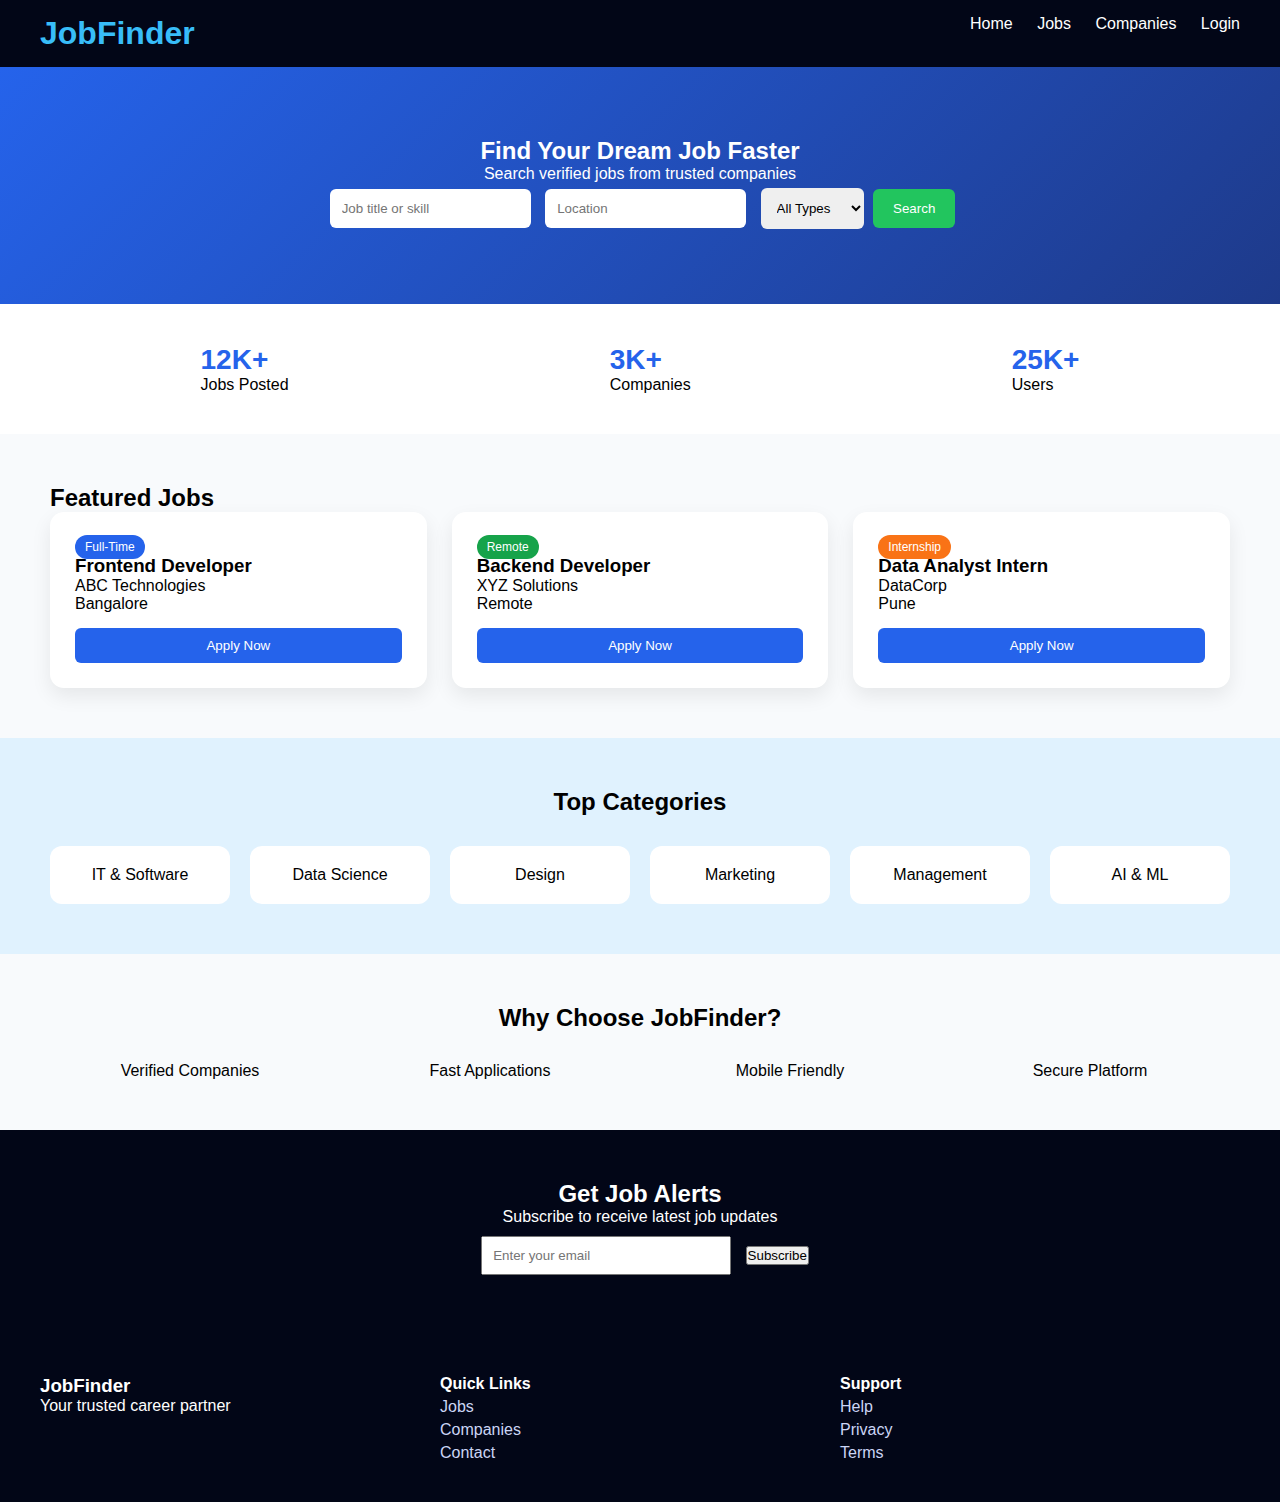
<file: Experiment 2/index.html>
<!DOCTYPE html>
<html lang="en">
<head>
  <meta charset="UTF-8">
  <meta name="viewport" content="width=device-width, initial-scale=1.0">
  <title>Job portal</title>
  <link rel="stylesheet" href="style.css">
</head>
<body>

<!-- NAVBAR -->
<header class="navbar">
  <h1 class="logo">JobFinder</h1>
  <nav>
    <a href="#">Home</a>
    <a href="#">Jobs</a>
    <a href="#">Companies</a>
    <a href="#">Login</a>
  </nav>
</header>

<!-- HERO -->
<section class="search">
  <h2>Find Your Dream Job Faster</h2>
  <p>Search verified jobs from trusted companies</p>

  <div class="filters">
    <input type="text" placeholder="Job title or skill">
    <input type="text" placeholder="Location">
    <select>
      <option>All Types</option>
      <option>Full-Time</option>
      <option>Internship</option>
      <option>Remote</option>
    </select>
    <button>Search</button>
  </div>
</section>

<!-- STATS -->
<section class="stats">
  <div>
    <h3>12K+</h3>
    <p>Jobs Posted</p>
  </div>
  <div>
    <h3>3K+</h3>
    <p>Companies</p>
  </div>
  <div>
    <h3>25K+</h3>
    <p>Users</p>
  </div>
</section>

<!-- JOB LISTINGS -->
<section class="job-section">
  <h2>Featured Jobs</h2>
  <div class="job-grid">

    <div class="job-card">
      <span class="badge">Full-Time</span>
      <h3>Frontend Developer</h3>
      <p>ABC Technologies</p>
      <p>Bangalore</p>
      <button>Apply Now</button>
    </div>

    <div class="job-card">
      <span class="badge remote">Remote</span>
      <h3>Backend Developer</h3>
      <p>XYZ Solutions</p>
      <p>Remote</p>
      <button>Apply Now</button>
    </div>

    <div class="job-card">
      <span class="badge intern">Internship</span>
      <h3>Data Analyst Intern</h3>
      <p>DataCorp</p>
      <p>Pune</p>
      <button>Apply Now</button>
    </div>

  </div>
</section>

<!-- CATEGORIES -->
<section class="categories">
  <h2>Top Categories</h2>
  <div class="cat-grid">
    <div>IT & Software</div>
    <div>Data Science</div>
    <div>Design</div>
    <div>Marketing</div>
    <div>Management</div>
    <div>AI & ML</div>
  </div>
</section>

<!-- WHY US -->
<section class="why-us">
  <h2>Why Choose JobFinder?</h2>
  <div class="why-grid">
    <div>Verified Companies</div>
    <div>Fast Applications</div>
    <div> Mobile Friendly</div>
    <div> Secure Platform</div>
  </div>
</section>

<!-- NEWSLETTER -->
<section class="newsletter">
  <h2>Get Job Alerts</h2>
  <p>Subscribe to receive latest job updates</p>
  <input type="email" placeholder="Enter your email">
  <button>Subscribe</button>
</section>

<!-- FOOTER -->
<footer class="footer">
  <div>
    <h3>JobFinder</h3>
    <p>Your trusted career partner</p>
  </div>
  <div>
    <h4>Quick Links</h4>
    <a href="#">Jobs</a>
    <a href="#">Companies</a>
    <a href="#">Contact</a>
  </div>
  <div>
    <h4>Support</h4>
    <a href="#">Help</a>
    <a href="#">Privacy</a>
    <a href="#">Terms</a>
  </div>
</footer>

</body>
</html>
</file>
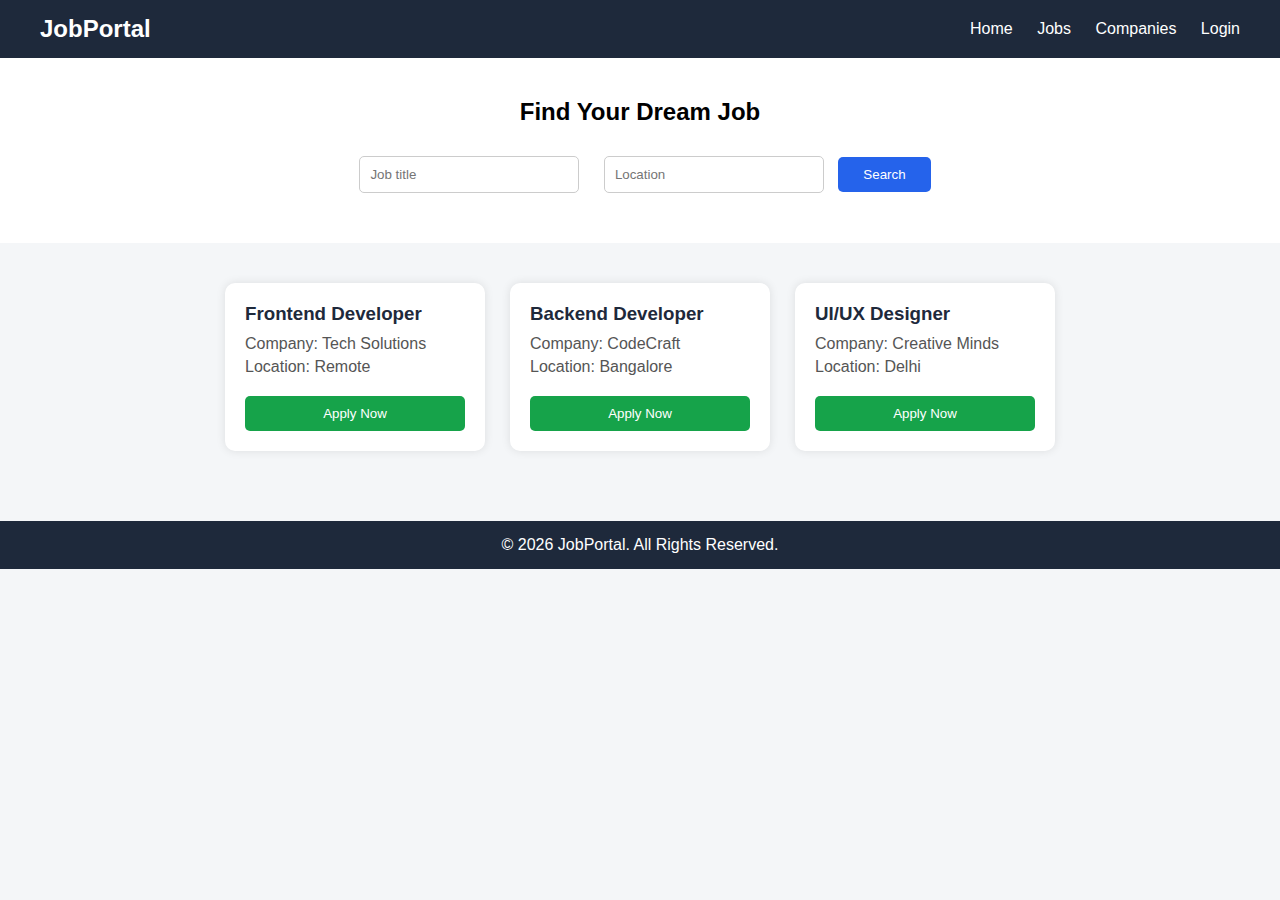
<file: Experiment1/index.html>
<!DOCTYPE html>
<html lang="en">
<head>
    <meta charset="UTF-8">
    <title>Job Portal</title>

    <style>
        * {
        
            margin: 0;
            padding: 0;
            box-sizing: border-box;
            font-family: Arial, sans-serif;
        }

        body {
            background: #f4f6f8;
        }

        /* Header */
        header {
            background: #1e293b;
            color: white;
            padding: 15px 40px;
            display: flex;
            justify-content: space-between;
            align-items: center;
        }

        header h1 {
            font-size: 24px;
        }

        header nav a {
            color: white;
            margin-left: 20px;
            text-decoration: none;
            font-size: 16px;
        }

        /* Search Section */
        .search {
            text-align: center;
            padding: 40px;
            background: white;
        }

        .search h2 {
            margin-bottom: 20px;
        }

        .search input {
            padding: 10px;
            width: 220px;
            margin: 10px;
            border: 1px solid #ccc;
            border-radius: 5px;
        }

        .search button {
            padding: 10px 25px;
            background: #2563eb;
            color: white;
            border: none;
            border-radius: 5px;
            cursor: pointer;
        }

        /* Jobs Section */
        .jobs {
            display: flex;
            justify-content: center;
            gap: 25px;
            padding: 40px;
            flex-wrap: wrap;
        }

        .job-card {
            background: white;
            padding: 20px;
            width: 260px;
            border-radius: 10px;
            box-shadow: 0 0 10px rgba(0,0,0,0.1);
        }

        .job-card h3 {
            margin-bottom: 10px;
            color: #1e293b;
        }

        .job-card p {
            margin-bottom: 5px;
            color: #555;
        }

        .job-card button {
            margin-top: 15px;
            padding: 10px;
            width: 100%;
            background: #16a34a;
            color: white;
            border: none;
            border-radius: 5px;
            cursor: pointer;
        }

        /* Footer */
        footer {
            background: #1e293b;
            color: white;
            text-align: center;
            padding: 15px;
            margin-top: 30px;
        }
    </style>

</head>
<body>

    <!-- Header -->
    <header>
        <h1>JobPortal</h1>
        <nav>
            <a href="#">Home</a>
            <a href="#">Jobs</a>
            <a href="#">Companies</a>
            <a href="#">Login</a>
        </nav>
    </header>

    <!-- Search -->
    <section class="search">
        <h2>Find Your Dream Job</h2>
        <input type="text" placeholder="Job title">
        <input type="text" placeholder="Location">
        <button>Search</button>
    </section>

    <!-- Job Listings -->
    <section class="jobs">

        <div class="job-card">
            <h3>Frontend Developer</h3>
            <p>Company: Tech Solutions</p>
            <p>Location: Remote</p>
            <button>Apply Now</button>
        </div>

        <div class="job-card">
            <h3>Backend Developer</h3>
            <p>Company: CodeCraft</p>
            <p>Location: Bangalore</p>
            <button>Apply Now</button>
        </div>

        <div class="job-card">
            <h3>UI/UX Designer</h3>
            <p>Company: Creative Minds</p>
            <p>Location: Delhi</p>
            <button>Apply Now</button>
        </div>

    </section>

    <!-- Footer -->
    <footer>
        <p>© 2026 JobPortal. All Rights Reserved.</p>
    </footer>

</body>
</html>
</file>
<file: Experiment 2/style.css>
* {
  margin: 0;
  padding: 0;
  box-sizing: border-box;
  font-family: "Segoe UI", sans-serif;
}

body {
  background: #f8fafc;
}

/* NAVBAR */
.navbar {
  background: #020617;
  color: white;
  padding: 15px 40px;
  display: flex;
  justify-content: space-between;
}

.navbar a {
  color: white;
  margin-left: 20px;
  text-decoration: none;
}

.logo {
  color: #38bdf8;
}

/* HERO */
.search {
  background: linear-gradient(135deg, #2563eb, #1e3a8a);
  color: white;
  text-align: center;
  padding: 70px 20px;
}

.filters input,
.filters select {
  padding: 12px;
  margin: 5px;
  border-radius: 6px;
  border: none;
}

.filters button {
  padding: 12px 20px;
  background: #22c55e;
  border: none;
  color: white;
  border-radius: 6px;
  cursor: pointer;
}

/* STATS */
.stats {
  display: flex;
  justify-content: space-around;
  padding: 40px;
  background: white;
}

.stats h3 {
  color: #2563eb;
  font-size: 28px;
}

/* JOBS */
.job-section {
  padding: 50px;
}

.job-grid {
  display: grid;
  grid-template-columns: repeat(auto-fit, minmax(260px, 1fr));
  gap: 25px;
}

.job-card {
  background: white;
  padding: 25px;
  border-radius: 14px;
  box-shadow: 0 8px 20px rgba(0,0,0,0.08);
  transition: transform 0.3s;
}

.job-card:hover {
  transform: translateY(-6px);
}

.badge {
  background: #2563eb;
  color: white;
  padding: 5px 10px;
  border-radius: 12px;
  font-size: 12px;
}

.remote { background: #16a34a; }
.intern { background: #f97316; }

.job-card button {
  margin-top: 15px;
  width: 100%;
  padding: 10px;
  border: none;
  background: #2563eb;
  color: white;
  border-radius: 6px;
}

/* CATEGORIES */
.categories {
  background: #e0f2fe;
  padding: 50px;
  text-align: center;
}

.cat-grid {
  display: grid;
  grid-template-columns: repeat(auto-fit, minmax(160px,1fr));
  gap: 20px;
  margin-top: 30px;
}

.cat-grid div {
  background: white;
  padding: 20px;
  border-radius: 12px;
}

/* WHY US */
.why-us {
  padding: 50px;
  text-align: center;
}

.why-grid {
  display: grid;
  grid-template-columns: repeat(auto-fit, minmax(200px,1fr));
  gap: 20px;
  margin-top: 30px;
}

/* NEWSLETTER */
.newsletter {
  background: #020617;
  color: white;
  text-align: center;
  padding: 50px;
}

.newsletter input {
  padding: 10px;
  width: 250px;
  margin: 10px;
}

/* FOOTER */
.footer {
  background: #020617;
  color: white;
  padding: 40px;
  display: grid;
  grid-template-columns: repeat(auto-fit, minmax(200px,1fr));
}

.footer a {
  display: block;
  color: #cbd5f5;
  text-decoration: none;
  margin-top: 5px;
}
</file>
